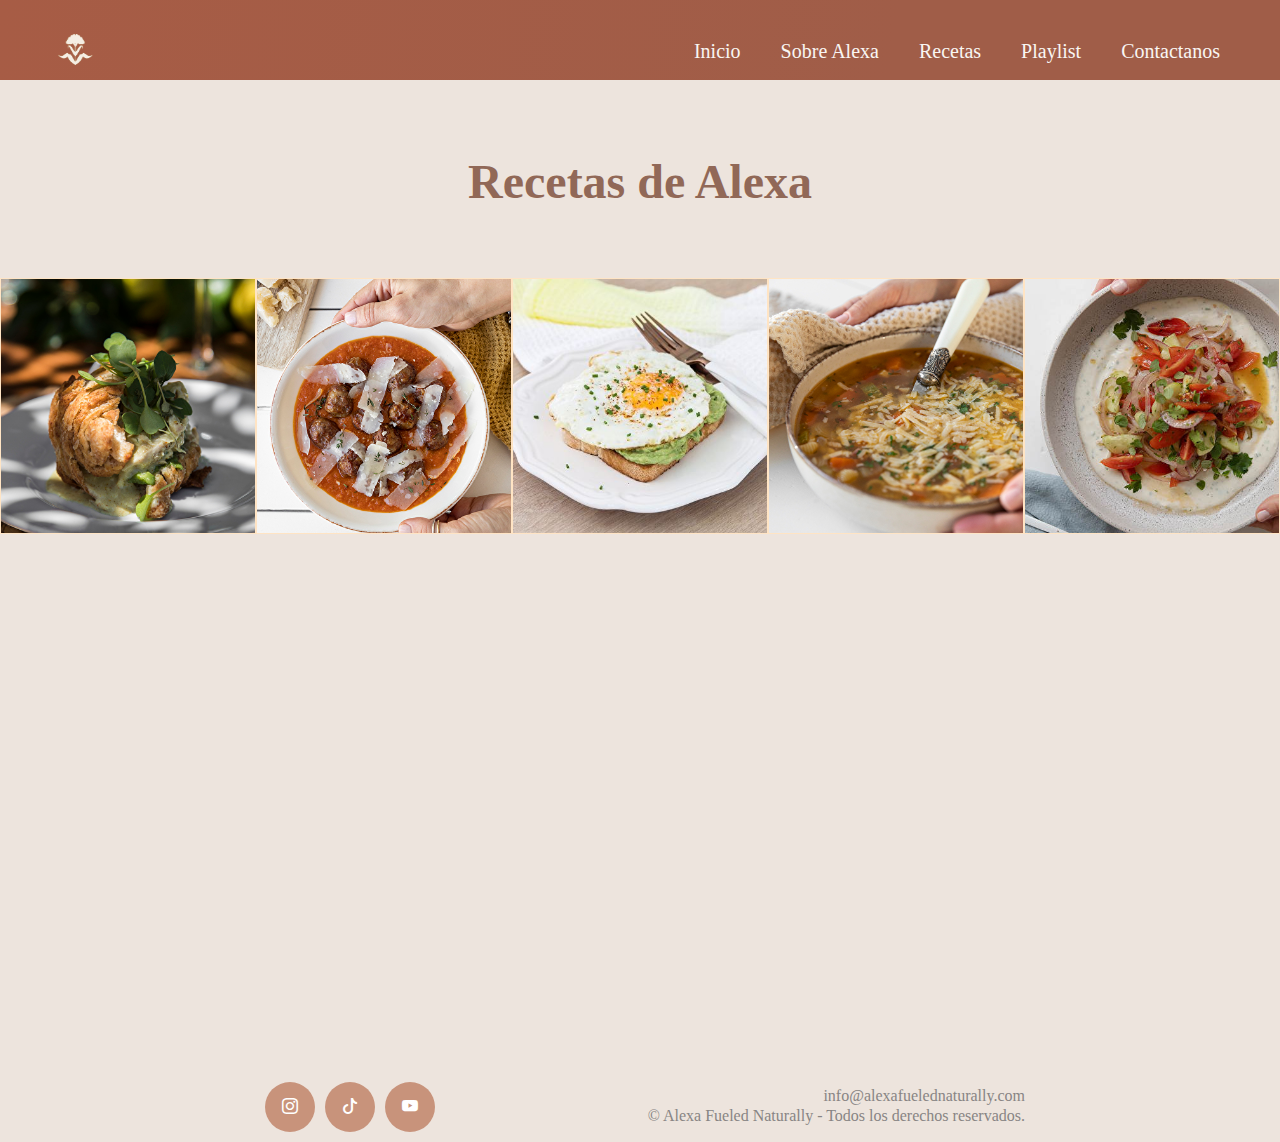
<file: index.html>
<!DOCTYPE html>
<html lang="en">

<head>
    <meta charset="UTF-8">
    <meta name="viewport" content="width=device-width, initial-scale=1.0">
    <title>Recetas de Alexa</title>
    <link rel="stylesheet" href="https://cdn.jsdelivr.net/npm/bootstrap-icons@1.11.1/font/bootstrap-icons.css">
    <link rel="stylesheet" href="./css/style.css">
    <link rel="icon" href="./images/logo_sinfondo.png" type="image/png">

</head>

<body>
    <header>
        <div class="content">
            <div class="menu container">

                <input type="checkbox" id="menu" />
                <label for="menu">
                    <img src="./images/logo_sinfondo.png" class="menu-icono" alt="">
                </label>

                <nav class="navbar">
                    <ul>
                        <li><a href="index.html">Inicio</a></li>
                        <li><a href="./pages/sobrealexa.html">Sobre Alexa</a></li>
                        <li><a href="./pages/recetas.html">Recetas</a></li>
                        <li><a href="./pages/playlist.html">Playlist</a></li>
                        <li><a href="./pages/contactanos.html">Contactanos</a></li>
                    </ul>
                </nav>
            </div>

        </div>
    </header>
    <main>
        <section>
            <h1>Recetas de Alexa</h1>
        </section>

        <section class="flex-container">
            <div class="portada">
                <img src="images/croissant.png" alt="">
            </div>
            <div class="portada">
                <img src="images/albondigas.png" alt="">
            </div>
            <div class="portada">
                <img src="images/avocado.png" alt="">
            </div>
            <div class="portada">
                <img src="images/minestrone.png" alt="">
            </div>
            <div class="portada">
                <img src="images/ensaladayogurt.png" alt="">
            </div>
        </section>
        <section>
            <center>
                <iframe width="60%" height="500" src="https://www.youtube.com/embed/yopOmztFCAo"
                    title="Chocolate Frio - Mexican Iced Chocolate #recipe" frameborder="0"
                    allow="accelerometer; autoplay; clipboard-write; encrypted-media; gyroscope; picture-in-picture; web-share"
                    allowfullscreen></iframe>
            </center>
        </section>
        <section class="pie" id="idpie">
            <div>
                <ul>
                    <li><a href="https://www.instagram.com/alexafuelednaturally" target="_blank"><i class="bi bi-instagram"></i></a>
                    </li>
                    <li><a href="https://www.tiktok.com/@alexafuelednaturally" target="_blank"><i class="bi bi-tiktok"></i></a></li>
                    <li><a href="https://www.youtube.com/@alexafuelednaturally1330" target="_blank"><i class="bi bi-youtube"></i></a>
                    </li>
                </ul>
            </div>
            <div class="piecopy">
                <p>info@alexafuelednaturally.com</p>
                <p>© Alexa Fueled Naturally - Todos los derechos reservados.</p>
            </div>
        </section>

    </main>

    <footer>
    </footer>

    <script src="scripts/app.js"></script>
    <link rel="stylesheet" href="https://cdn.jsdelivr.net/npm/bootstrap-icons@1.11.1/font/bootstrap-icons.css">


</body>

</html>
</file>
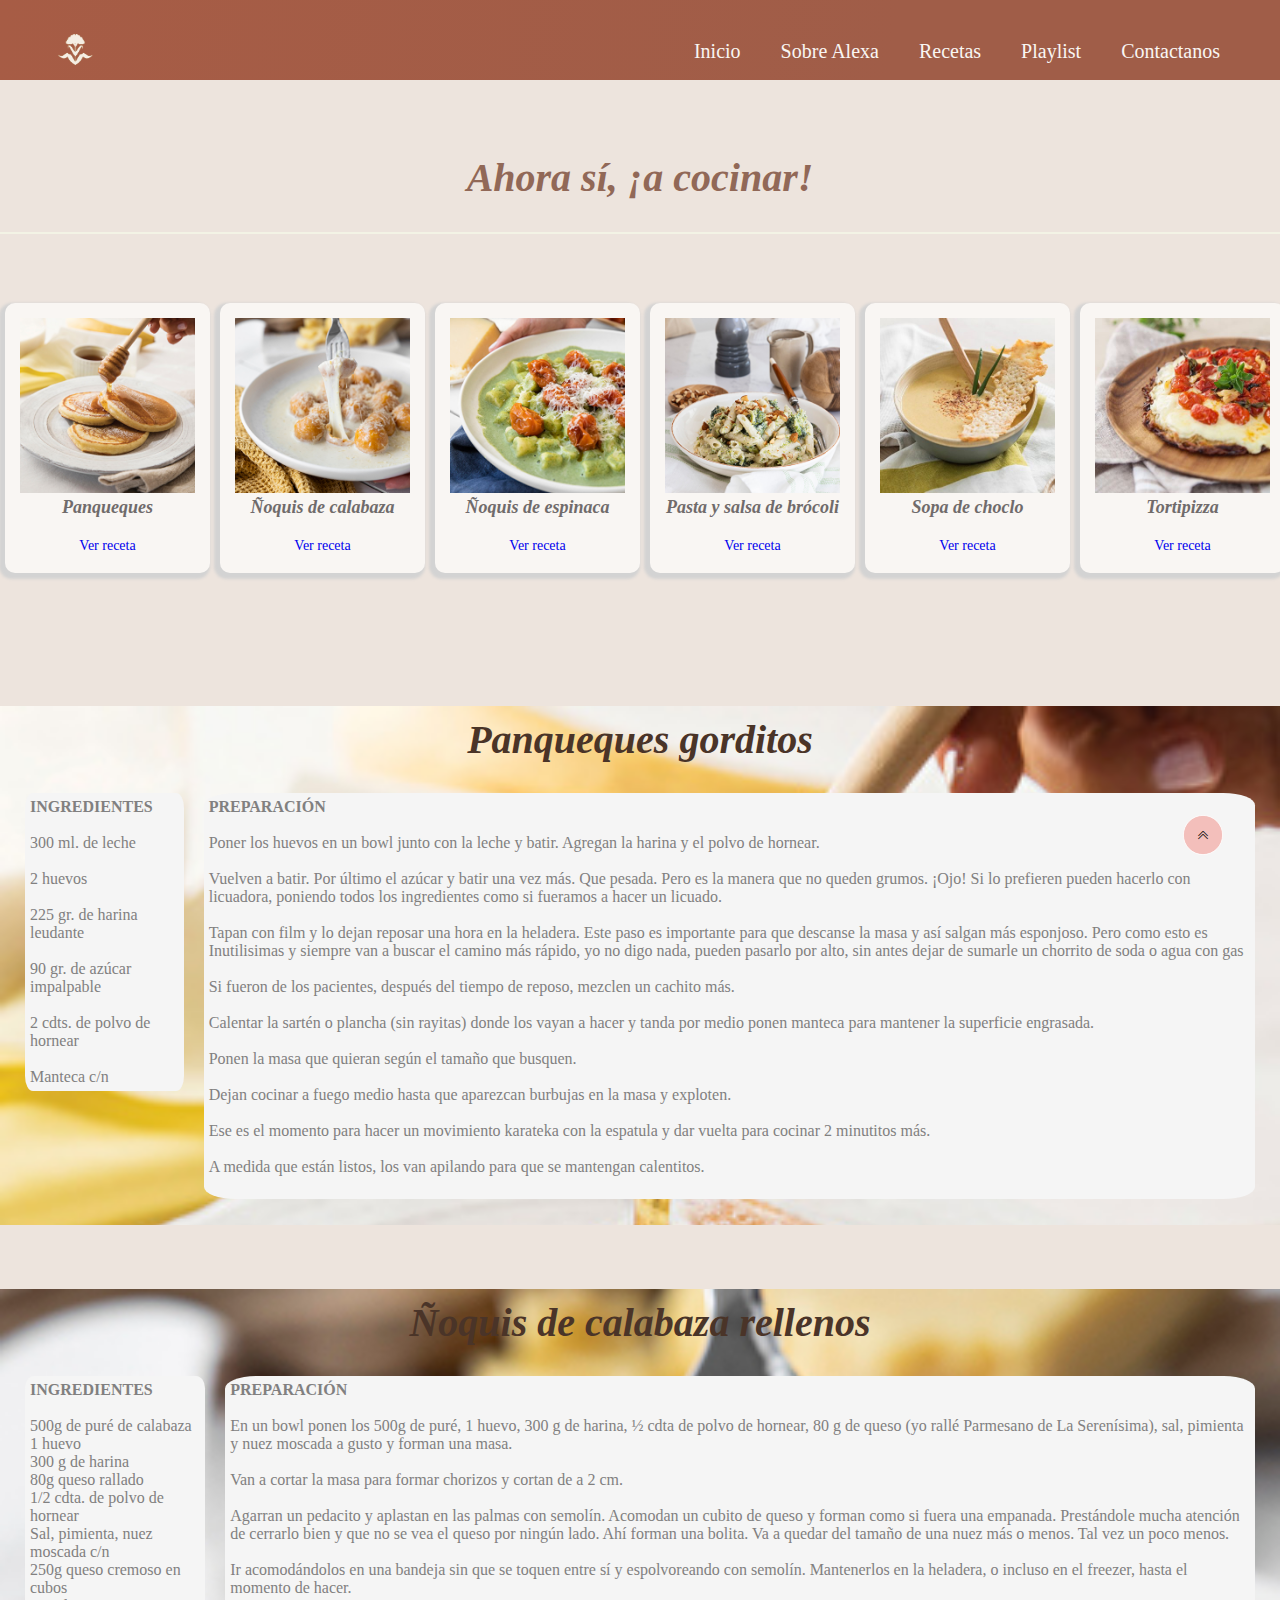
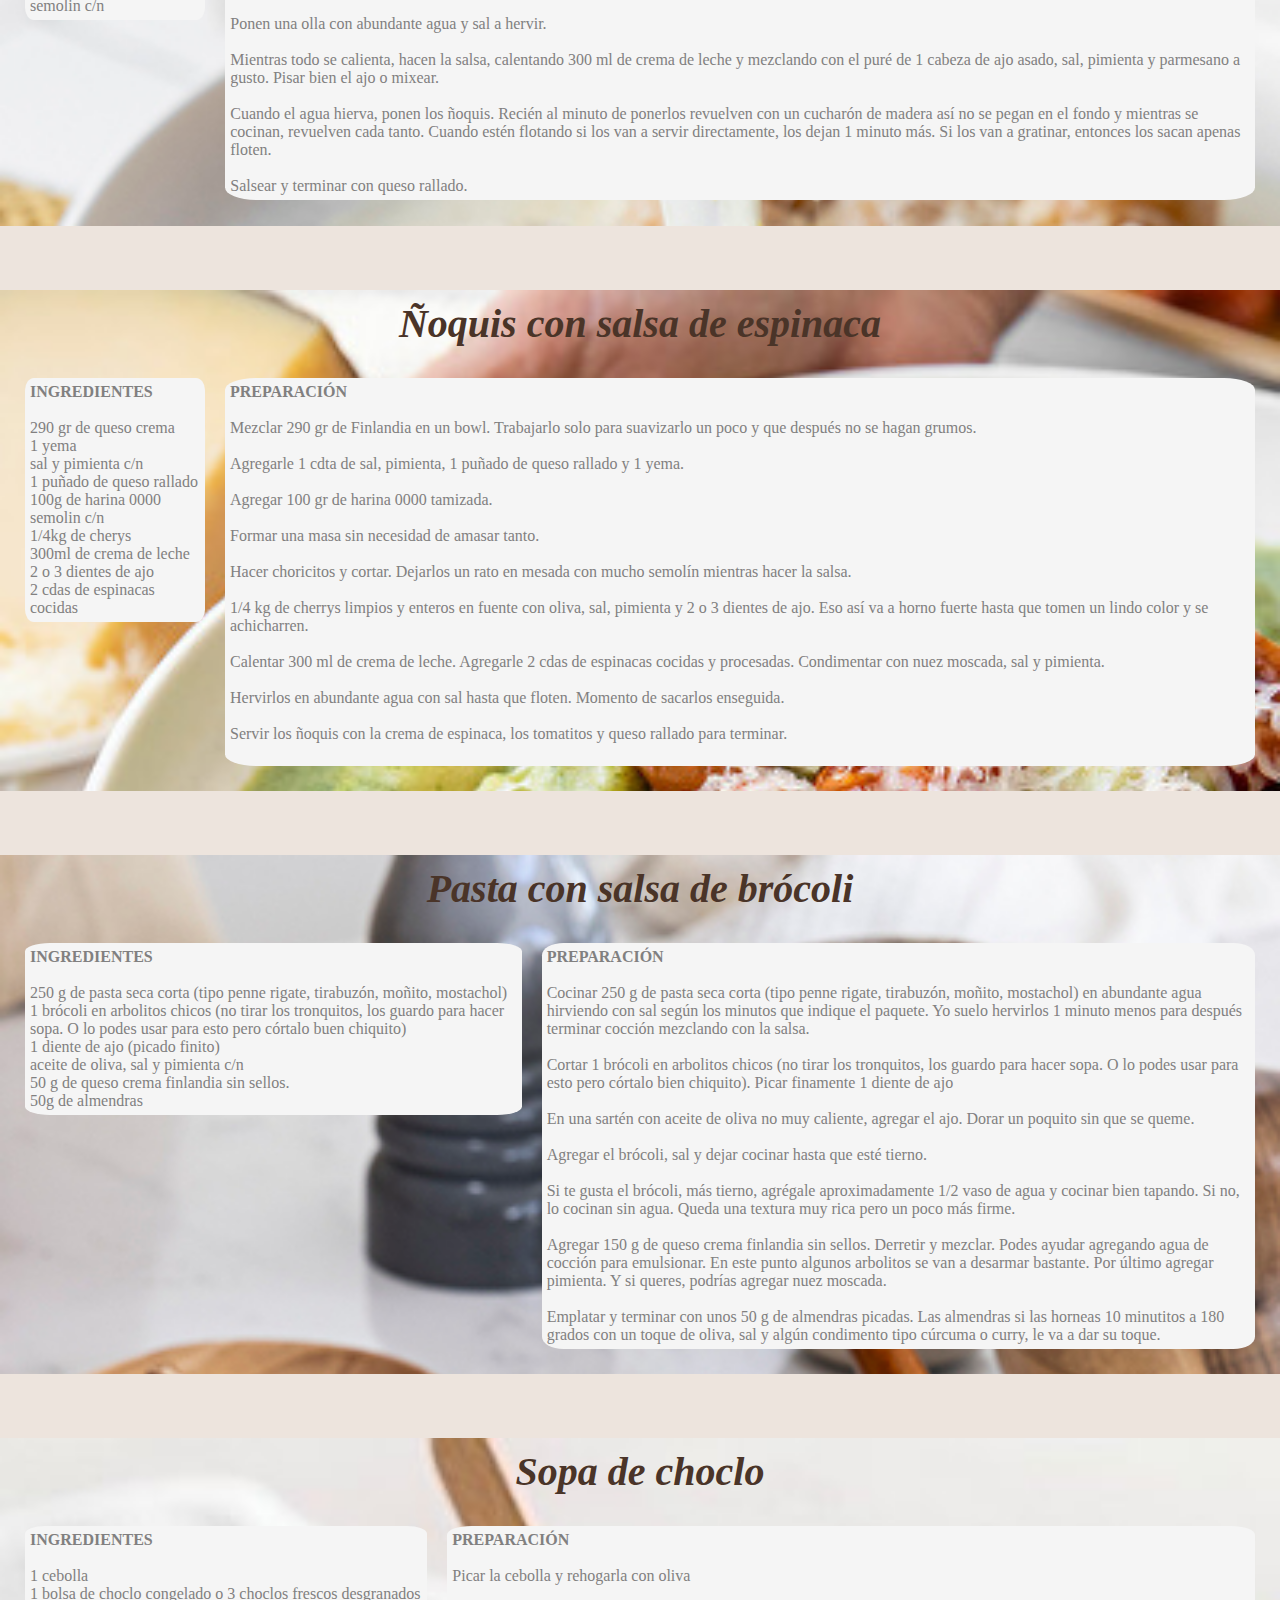
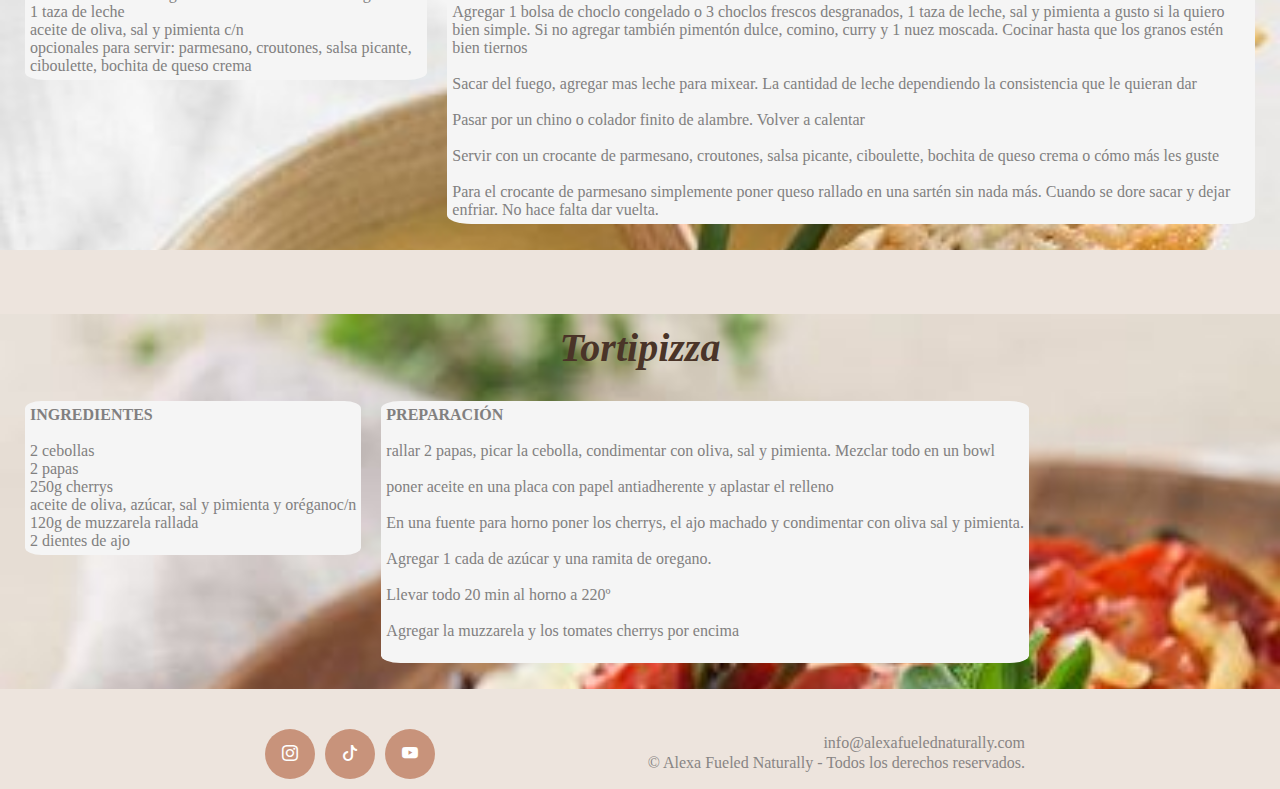
<file: pages/recetas.html>
<!DOCTYPE html>
<html lang="en">

<head>
    <meta charset="UTF-8">
    <meta name="viewport" content="width=device-width, initial-scale=1.0">
    <link href="https://cdn.jsdelivr.net/npm/bootstrap@5.3.2/dist/css/bootstrap.min.css" rel="stylesheet"
        integrity="sha384-T3c6CoIi6uLrA9TneNEoa7RxnatzjcDSCmG1MXxSR1GAsXEV/Dwwykc2MPK8M2HN" crossorigin="anonymous">
    <link rel="stylesheet" href="https://cdn.jsdelivr.net/npm/bootstrap-icons@1.10.5/font/bootstrap-icons.css">
    <link rel="stylesheet" href="../css/style.css">
    <title>Recetas de Alexa</title>
    <link rel="icon" href="../images/logo_sinfondo.png" type="image/png">

</head>

<body>
    <header>
        <div class="content">
            <div class="menu container">
                <input type="checkbox" id="menu" />
                <label for="menu">
                    <img src="../images/logo_sinfondo.png" class="menu-icono" alt="">
                </label>
                <nav class="navbar">
                    <ul>
                        <li><a href="../index.html">Inicio</a></li>
                        <li><a href="../pages/sobrealexa.html">Sobre Alexa</a></li>
                        <li><a href="../pages/recetas.html">Recetas</a></li>
                        <li><a href="../pages/playlist.html">Playlist</a></li>
                        <li><a href="../pages/contactanos.html">Contactanos</a></li>
                    </ul>
                </nav>
            </div>

        </div>
    </header>
    <main>
        <section id="titulo">
            <center>
                <h2>Ahora sí, ¡a cocinar!</h2>
            </center>
        </section>
        <hr>
        <section class="content-container">
            <div class="caja1">
                <div class="subcaja1">
                    <img src="../images/panqueques.png" width="175px" height="175px" alt="panqueques">
                    <h3>Panqueques</h3>
                    <p><a href="#Panqueques">Ver receta</a></p>
                </div>
            </div>
            <div class="caja1">
                <div class="subcaja1">
                    <img src="../images/ñoquiscalabaza.png" width="175px" height="175px" alt="ñoquiscalabaza">
                    <h3>Ñoquis de calabaza</h3>
                    <p><a href="#ÑoquisCalabaza">Ver receta</a></p>
                </div>
            </div>
            <div class="caja1">
                <div class="subcaja1">
                    <img src="../images/ñoquisespinaca.png" width="175px" height="175px" alt="ñoquisespinaca">
                    <h3>Ñoquis de espinaca</h3>
                    <p><a href="#ÑoquisEspinaca">Ver receta</a></p>
                </div>
            </div>
            <div class="caja1">
                <div class="subcaja1">
                    <img src="../images/pastasbrocoli.png" width="175px" height="175px" alt="pastasbrocoli">
                    <h3>Pasta y salsa de brócoli</h3>
                    <p><a href="#PastaBrocoli">Ver receta</a></p>
                </div>
            </div>
            <div class="caja1">
                <div class="subcaja1">
                    <img src="../images/sopachoclo.png" width="175px" height="175px" alt="sopachoclo">
                    <h3>Sopa de choclo</h3>
                    <p><a href="#SopaChoclo">Ver receta</a></p>
                </div>
            </div>
            <div class="caja1">
                <div class="subcaja1">
                    <img src="../images/tortipizza.png" width="175px" height="175pxs" alt="tortipizza">
                    <h3>Tortipizza</h3>
                    <p><a href="#Tortipizza">Ver receta</a></p>
                </div>
            </div>
        </section>

        <section id="Panqueques">
            <center>
                <h2 class="recetas">Panqueques gorditos</h2>
            </center>
            <section id="receta">
                <div class="ingredientes">
                    <ul>
                        <li><b>INGREDIENTES</b></li><br>
                        <li>300 ml. de leche</li><br>
                        <li>2 huevos</li><br>
                        <li>225 gr. de harina leudante</li><br>
                        <li>90 gr. de azúcar impalpable</li><br>
                        <li>2 cdts. de polvo de hornear</li><br>
                        <li>Manteca c/n</li>
                    </ul>
                </div>
                <div class="preparacion">
                    <ul>
                        <li><b>PREPARACIÓN</b></li><br>
                        <li>Poner los huevos en un bowl junto con la leche y batir. Agregan la harina y el polvo de
                            hornear.</li><br>
                        <li>Vuelven a batir. Por último el azúcar y batir una vez más. Que pesada. Pero es la manera que
                            no
                            queden grumos. ¡Ojo! Si lo prefieren pueden hacerlo con licuadora, poniendo todos los
                            ingredientes
                            como si fueramos a hacer un licuado.</li><br>
                        <li>Tapan con film y lo dejan reposar una hora en la heladera. Este paso es importante para que
                            descanse
                            la masa y así salgan más esponjoso. Pero como esto es Inutilisimas y siempre van a buscar el
                            camino
                            más rápido, yo no digo nada, pueden pasarlo por alto, sin antes dejar de sumarle un chorrito
                            de
                            soda
                            o agua con gas</li><br>
                        <li>Si fueron de los pacientes, después del tiempo de reposo, mezclen un cachito más.</li><br>
                        <li>Calentar la sartén o plancha (sin rayitas) donde los vayan a hacer y tanda por medio ponen
                            manteca
                            para mantener la superficie engrasada.</li><br>
                        <li>Ponen la masa que quieran según el tamaño que busquen.</li><br>
                        <li>Dejan cocinar a fuego medio hasta que aparezcan burbujas en la masa y exploten.</li><br>
                        <li>Ese es el momento para hacer un movimiento karateka con la espatula y dar vuelta para
                            cocinar 2
                            minutitos más.</li><br>
                        <li>A medida que están listos, los van apilando para que se mantengan calentitos.</li><br>
                    </ul>
                </div>
            </section>
        </section>

        <section id="ÑoquisCalabaza">
            <center>
                <h2 class="recetas">Ñoquis de calabaza rellenos</h2>
            </center>
            <section id="receta">
                <div class="ingredientes">
                    <ul>
                        <li><b>INGREDIENTES</b></li><br>
                        <li>500g de puré de calabaza</li>
                        <li>1 huevo</li>
                        <li>300 g de harina</li>
                        <li>80g queso rallado</li>
                        <li>1/2 cdta. de polvo de hornear</li>
                        <li>Sal, pimienta, nuez moscada c/n</li>
                        <li>250g queso cremoso en cubos</li>
                        <li>semolin c/n</li>
                    </ul>
                </div>
                <div class="preparacion">
                    <ul>
                        <li><b>PREPARACIÓN</b></li><br>
                        <li>En un bowl ponen los 500g de puré, 1 huevo, 300 g de harina, ½ cdta de polvo de hornear, 80
                            g de
                            queso (yo rallé Parmesano de La Serenísima), sal, pimienta y nuez moscada a gusto y forman
                            una
                            masa.
                        </li><br>
                        <li>Van a cortar la masa para formar chorizos y cortan de a 2 cm.</li><br>
                        <li>Agarran un pedacito y aplastan en las palmas con semolín. Acomodan un cubito de queso y
                            forman
                            como
                            si fuera una empanada. Prestándole mucha atención de cerrarlo bien y que no se vea el queso
                            por
                            ningún lado. Ahí forman una bolita. Va a quedar del tamaño de una nuez más o menos. Tal vez
                            un
                            poco
                            menos.</li><br>
                        <li>Ir acomodándolos en una bandeja sin que se toquen entre sí y espolvoreando con semolín.
                            Mantenerlos
                            en la heladera, o incluso en el freezer, hasta el momento de hacer.</li><br>
                        <li>Ponen una olla con abundante agua y sal a hervir.</li><br>
                        <li>Mientras todo se calienta, hacen la salsa, calentando 300 ml de crema de leche y mezclando
                            con
                            el
                            puré de 1 cabeza de ajo asado, sal, pimienta y parmesano a gusto. Pisar bien el ajo o
                            mixear.
                        </li><br>
                        <li>Cuando el agua hierva, ponen los ñoquis. Recién al minuto de ponerlos revuelven con un
                            cucharón
                            de
                            madera así no se pegan en el fondo y mientras se cocinan, revuelven cada tanto. Cuando estén
                            flotando si los van a servir directamente, los dejan 1 minuto más. Si los van a gratinar,
                            entonces
                            los sacan apenas floten.</li><br>
                        <li>Salsear y terminar con queso rallado.</li>
                    </ul>
                </div>
            </section>
        </section>

        <section id="ÑoquisEspinaca">
            <center>
                <h2 class="recetas">Ñoquis con salsa de espinaca</h2>
            </center>
            <section id="receta">
                <div class="ingredientes">
                    <ul>
                        <li><b>INGREDIENTES</b></li><br>
                        <li>290 gr de queso crema</li>
                        <li>1 yema</li>
                        <li>sal y pimienta c/n</li>
                        <li>1 puñado de queso rallado</li>
                        <li>100g de harina 0000</li>
                        <li>semolin c/n</li>
                        <li>1/4kg de cherys</li>
                        <li>300ml de crema de leche</li>
                        <li>2 o 3 dientes de ajo</li>
                        <li>2 cdas de espinacas cocidas</li>
                    </ul>
                </div>
                <div class="preparacion">
                    <ul>
                        <li><b>PREPARACIÓN</b></li><br>
                        <li>Mezclar 290 gr de Finlandia en un bowl. Trabajarlo solo para suavizarlo un poco y que
                            después no
                            se
                            hagan grumos.</li><br>
                        <li>Agregarle 1 cdta de sal, pimienta, 1 puñado de queso rallado y 1 yema.</li><br>
                        <li>Agregar 100 gr de harina 0000 tamizada.</li><br>
                        <li>Formar una masa sin necesidad de amasar tanto.</li><br>
                        <li>Hacer choricitos y cortar. Dejarlos un rato en mesada con mucho semolín mientras hacer la
                            salsa.
                        </li><br>
                        <li>1/4 kg de cherrys limpios y enteros en fuente con oliva, sal, pimienta y 2 o 3 dientes de
                            ajo.
                            Eso
                            así va a horno fuerte hasta que tomen un lindo color y se achicharren.</li><br>
                        <li>Calentar 300 ml de crema de leche. Agregarle 2 cdas de espinacas cocidas y procesadas.
                            Condimentar
                            con nuez moscada, sal y pimienta.</li><br>
                        <li>Hervirlos en abundante agua con sal hasta que floten. Momento de sacarlos enseguida.</li>
                        <br>
                        <li>Servir los ñoquis con la crema de espinaca, los tomatitos y queso rallado para terminar.
                        </li><br>
                    </ul>
                </div>
            </section>
        </section>

        <section id="PastaBrocoli">
            <center>
                <h2 class="recetas">Pasta con salsa de brócoli</h2>
            </center>
            <section id="receta">
                <div class="ingredientes">
                    <ul>
                        <li><b>INGREDIENTES</b></li><br>
                        <li>250 g de pasta seca corta (tipo penne rigate, tirabuzón, moñito, mostachol)</li>
                        <li>1 brócoli en arbolitos chicos (no tirar los tronquitos, los guardo para hacer sopa. O lo
                            podes
                            usar
                            para esto pero córtalo buen chiquito)</li>
                        <li>1 diente de ajo (picado finito)</li>
                        <li>aceite de oliva, sal y pimienta c/n</li>
                        <li>50 g de queso crema finlandia sin sellos.</li>
                        <li>50g de almendras</li>
                    </ul>
                </div>
                <div class="preparacion">
                    <ul>
                        <li><b>PREPARACIÓN</b></li><br>
                        <li>Cocinar 250 g de pasta seca corta (tipo penne rigate, tirabuzón, moñito, mostachol) en
                            abundante
                            agua hirviendo con sal según los minutos que indique el paquete. Yo suelo hervirlos 1 minuto
                            menos
                            para después terminar cocción mezclando con la salsa.</li><br>
                        <li>Cortar 1 brócoli en arbolitos chicos (no tirar los tronquitos, los guardo para hacer sopa. O
                            lo
                            podes usar para esto pero córtalo bien chiquito). Picar finamente 1 diente de ajo</li><br>
                        <li>En una sartén con aceite de oliva no muy caliente, agregar el ajo. Dorar un poquito sin que
                            se
                            queme.</li><br>
                        <li>Agregar el brócoli, sal y dejar cocinar hasta que esté tierno.</li><br>
                        <li>Si te gusta el brócoli, más tierno, agrégale aproximadamente 1/2 vaso de agua y cocinar bien
                            tapando. Si no, lo cocinan sin agua. Queda una textura muy rica pero un poco más firme.</li>
                        <br>
                        <li>Agregar 150 g de queso crema finlandia sin sellos. Derretir y mezclar. Podes ayudar
                            agregando
                            agua
                            de cocción para emulsionar. En este punto algunos arbolitos se van a desarmar bastante. Por
                            último
                            agregar pimienta. Y si queres, podrías agregar nuez moscada.</li><br>
                        <li>Emplatar y terminar con unos 50 g de almendras picadas. Las almendras si las horneas 10
                            minutitos a
                            180 grados con un toque de oliva, sal y algún condimento tipo cúrcuma o curry, le va a dar
                            su
                            toque.
                        </li>
                    </ul>
                </div>
            </section>
        </section>

        <section id="SopaChoclo">
            <center>
                <h2 class="recetas">Sopa de choclo</h2>
            </center>
            <section id="receta">
                <div class="ingredientes">
                    <ul>
                        <li><b>INGREDIENTES</b></li><br>
                        <li>1 cebolla</li>
                        <li>1 bolsa de choclo congelado o 3 choclos frescos desgranados</li>
                        <li>1 taza de leche</li>
                        <li>aceite de oliva, sal y pimienta c/n</li>
                        <li>opcionales para servir: parmesano, croutones, salsa picante, ciboulette, bochita de queso
                            crema
                    </ul>
                </div>
                <div class="preparacion">
                    <ul>
                        <li><b>PREPARACIÓN</b></li><br>
                        <li>Picar la cebolla y rehogarla con oliva</li><br>
                        <li>Agregar 1 bolsa de choclo congelado o 3 choclos frescos desgranados, 1 taza de leche, sal y
                            pimienta
                            a gusto si la quiero bien simple. Si no agregar también pimentón dulce, comino, curry y 1
                            nuez
                            moscada. Cocinar hasta que los granos estén bien tiernos</li><br>
                        <li>Sacar del fuego, agregar mas leche para mixear. La cantidad de leche dependiendo la
                            consistencia
                            que
                            le quieran dar</li><br>
                        <li>Pasar por un chino o colador finito de alambre. Volver a calentar</li><br>
                        <li>Servir con un crocante de parmesano, croutones, salsa picante, ciboulette, bochita de queso
                            crema o
                            cómo más les guste</li><br>
                        <li>Para el crocante de parmesano simplemente poner queso rallado en una sartén sin nada más.
                            Cuando
                            se
                            dore sacar y dejar enfriar. No hace falta dar vuelta.</li>
                    </ul>
                </div>
            </section>
        </section>

        <section id="Tortipizza">
            <center>
                <h2 class="recetas">Tortipizza</h2>
            </center>
            <section id="receta">
                <div class="ingredientes">
                    <ul>
                        <li><b>INGREDIENTES</b></li><br>
                        <li>2 cebollas</li>
                        <li>2 papas</li>
                        <li>250g cherrys</li>
                        <li>aceite de oliva, azúcar, sal y pimienta y oréganoc/n</li>
                        <li>120g de muzzarela rallada</li>
                        <li>2 dientes de ajo</li>
                    </ul>
                </div>
                <div class="preparacion">
                    <ul>
                        <li><b>PREPARACIÓN</b></li><br>
                        <li>rallar 2 papas, picar la cebolla, condimentar con oliva, sal y pimienta. Mezclar todo en
                            un bowl
                        </li><br>
                        <li>poner aceite en una placa con papel antiadherente y aplastar el relleno</li><br>
                        <li>En una fuente para horno poner los cherrys, el ajo machado y condimentar con oliva sal y
                            pimienta.
                        </li><br>
                        <li>Agregar 1 cada de azúcar y una ramita de oregano.</li><br>
                        <li>Llevar todo 20 min al horno a 220º</li><br>
                        <li>Agregar la muzzarela y los tomates cherrys por encima</li><br>
                    </ul>
                </div>
            </section>
        </section>
        
    </main>

    <footer>
        <section class="pie" id="idpie">
            <div>
                <ul>
                    <li><a href="https://www.instagram.com/alexafuelednaturally" target="_blank"><i
                                class="bi bi-instagram"></i></a>
                    </li>
                    <li><a href="https://www.tiktok.com/@alexafuelednaturally" target="_blank"><i
                                class="bi bi-tiktok"></i></a>
                    </li>
                    <li><a href="https://www.youtube.com/@alexafuelednaturally1330" target="_blank"><i
                                class="bi bi-youtube"></i></a>
                    </li>
                </ul>
            </div>
            <div class="piecopy">
                <p>info@alexafuelednaturally.com</p>
                <p>© Alexa Fueled Naturally - Todos los derechos reservados.</p>
            </div>
        </section>
    </footer>
    <button class="button_arriba" id="arriba" >
        <i class="bi bi-chevron-double-up" aria-hidden="true"></i>
    </button>
    <script src="../scripts/app.js"></script>
    
</body>

</html>
</file>
<file: css/style.css>
* {
    box-sizing: border-box;
    padding: 0;
    margin: 0;
    text-decoration: none;
    list-style: none;
    scroll-behavior: smooth;
}

body {
    background-color: rgba(237, 228, 221, 255);
    font-family: Cambria, Cochin, Georgia, Times, 'Times New Roman', serif;
}

/*----------------------------------------------menu nav-----------------------*/
.container {
    max-width: 1200px;
    margin: 0 auto;

}

.content {
    min-height: 80px;
    background: linear-gradient(98deg,
            rgba(167, 92, 69, 255)0%,
            rgb(160, 93, 72)70%);
}

.menu {
    position: absolute;
    top: 10px;
    left: 0;
    right: 0;
    display: flex;
    align-items: center;
    justify-content: space-between;
}

.logo {
    font-size: 25px;
    color: #d63e3e;
    text-transform: uppercase;
    font-weight: bold;
}

.menu .navbar ul li {
    position: relative;
    float: left;
}

.menu .navbar ul li a {
    font-size: 20px;
    padding: 20px;
    color: rgba(249, 246, 243, 255);
    display: block;
    line-height: 2.1;
    font-weight: 400;
}

.menu .navbar ul li a:hover {
    color: #583a27;
}

#menu {
    display: none;
}

.menu-icono {
    width: 70px;
}

.menu label {
    cursor: pointer;
    display: ;
}

/*-------------------------------------------formato titulos----*/
h1 {
    margin-top: 5%;
    margin-bottom: 2%;
    padding: 10px 15px 5px 15px;
    font-size: 300%;
    color: rgba(145, 104, 87, 255);
    justify-content: center;
    text-align: center;
}

h2 {
    margin-top: 5%;
    margin-bottom: 2%;
    padding: 10px 15px 5px 15px;
    font-size: 250%;
    color: rgba(145, 104, 87, 255);
    font-style: oblique;
    font-weight: bold;
}

h3 {
    font-style: oblique;
    color: #706b6b;
    font-size: large;
}

h4 {
    font-style: oblique;
    color: #706b6b;
    font-size: xx-large;
}

.recetas {
    color: #4a3428;
}

iframe {
    padding: 20px;
}

/*---------------------------------pie redes*/
#idpie {
    display: flex;
    justify-content: center;
    align-items: center;
    flex-direction: row;
}

.piecopy p {
    padding: 0%;
    color: rgb(136, 132, 132);
    text-align: right;
    margin-bottom: 2px;
}

.pie ul {
    display: flex;
    padding: 0px;
    justify-content: center;
    align-items: center;
    flex-direction: row;
    margin: 5px;
    list-style: none;
}

.pie li a {
    display: flex;
    justify-content: center;
    align-items: center;
    background-color: #c8937b;
    width: 50px;
    height: 50px;
    margin: 5px;
    color: white;
    border-radius: 50%;
    transition: all 0.3s;
}

.pie li a:hover {
    background-color: rgb(190, 187, 187);
    transform: translateY(-10px);
    transition: all 0.3s;
}

/*------------------------------------------------portada imagenes*/
.flex-container {
    display: flex;
    flex-direction: row;
    margin-top: 5%;
    margin-bottom: 0%;
}

.portada img {
    border: 1px solid bisque;
    width: 100%;
    height: auto;
}

hr {
    border: 0.5px solid rgb(243, 243, 229);
}

/*------------------------------------------------sobre mi----------*/
#section1 {
    display: flex;
    flex-direction: row;
    justify-content: center;
    margin-top: 5%;
}



/*---------------------------------------------cajitas menu recetas--------------*/
.content-container {
    padding: 0px;
    display: flex;
    flex-direction: row;
    flex-flow: row;
    justify-content: space-around;
    align-items: flex-start;
    align-content: space-between;
    width: 100%;
    height: auto;
    margin: 0 auto;
    margin-bottom: 10%;
    margin-top: 5%;
}

.caja1 {
    display: flex;
    flex-direction: row;
    flex-flow: row;
    flex-basis: 0;
    justify-content: space-between;
    width: 220px;
    height: 270px;
    text-align: center;
    margin: 5px;
    padding: 15px;
    flex-grow: 25%;
    border-radius: 10px;
    box-shadow: -3px 3px 3px 3px lightgray;
    align-content: center;
    font-size: 14px;
    transition-duration: 0.5s;
    background-color: rgba(249, 246, 243, 255);
}

.caja1:hover {
    box-shadow: -5px 5px 5px 5px lightgray;
    background-color: #c8937b;

}

/*----------------------------------------------------desarrollo de recetas-----*/
#receta {
    display: flex;
    flex-direction: row;
    margin-top: 2%;
    color: rgb(129, 128, 128);
}

#Panqueques {
    background-image: url(../images/panqueques.png);
    background-size: 100%;
    padding-bottom: 2%;
}

#ÑoquisCalabaza {
    background-image: url(../images/ñoquiscalabaza.png);
    background-size: 100%;
    padding-bottom: 2%;
}

#ÑoquisEspinaca {
    background-image: url(../images/ñoquisespinaca.png);
    background-size: 100%;
    padding-bottom: 2%;
}

#PastaBrocoli {
    background-image: url(../images/pastasbrocoli.png);
    background-size: 100%;
    padding-bottom: 2%;
}

#SopaChoclo {
    background-image: url(../images/sopachoclo.png);
    background-size: 100%;
    padding-bottom: 2%;
}

#Tortipizza {
    background-image: url(../images/tortipizza.png);
    background-size: 100%;
    padding-bottom: 2%;
}

.ingredientes {
    padding: 5px;
    display: flex;
    flex-direction: row;
    background-color: whitesmoke;
    text-align: left;
    width: fit-content;
    height: fit-content;
    margin-left: 25px;
    margin-right: 10px;
    border-radius: 5%;
}

.preparacion {
    padding: 5px;
    display: flex;
    flex-direction: row;
    background-color: whitesmoke;
    width: fit-content;
    height: fit-content;
    margin-left: 10px;
    margin-right: 25px;
    border-radius: 3%;
}

/*------------------------------------------contactanos------*/
.contactot h4,p {
    padding: 20px 15px 5px 15px;
    color: #706b6b;
}

.contactanos ul {
    display: flex;
    padding: 0px;
    justify-content: center;
    align-items: center;
    flex-direction: row;
    margin: 15px;
    list-style: none;
}

.contactanos li a {
    display: flex;
    justify-content: center;
    align-items: center;
    background-color: aliceblue;
    width: 50px;
    height: 50px;
    margin: 10px;
    color: lightcoral;
    border-radius: 50%;
    transition: all 0.3s;
}

.contactanos li a:hover {
    background-color: #d63e3e;
    transform: translateY(-10px);
    transition: all 0.3s;
}

/*------------------------------------------formulario de contacto---*/
.form {
    display: flex;
    justify-content: center;
    align-items: center;
    flex-direction: column;
}

.form input {
    margin-top: 15px;
    border: 1px solid #c7bab0;
    width: 250px;
    height: 50px;
    border-radius: 20px;
    padding: 15px;
}

.form textarea {
    width: 250px;
    margin-top: 15px;
    border: 1px solid #c7bab0;
    border-radius: 20px;
    padding: 15px;
}

.form .input_button {
    background-color: whitesmoke;
    color: #a05d48;
    width: 150px;
    transition: all 0.3s;
}

.form .input_button:hover {
    transform: scale(1.1);
    transition: all 0.3s;
    background-color: #c7bab0;
    box-shadow: 0px 0px 10px 0 rgb(160, 93, 72);
}

/*-------------------------------------------boton arriba----*/
#arriba {
    width: 50px;
    height: 50px;
    border-radius: 50%;
    border: 1px solid rgb(255, 255, 255);
    background-color: rgb(243, 191, 187);
    position: fixed;
    left: 85%;
    bottom: 40px;
    cursor: pointer;
    transition: all 0.3s ease;
    transform: scale(0.8);
}

#arriba:hover {
    opacity: .70;
    transform: scale(1.1);
}

.bi-chevron-double-up {
    font-size: 15px;
}

/*-------------------------------------------media------*/
@media(max-width: 480px) {
    .content-container {
        display: flex;
        justify-content: center;
        flex-direction: column;
        align-items: center;
    }

    #receta {
        display: flex;
        justify-content: center;
        flex-direction: column;
        align-items: center;
    }
    .preparacion {
        display: flex;
        flex-direction: column;
        justify-content: center;
        align-items: center;
        background-color: whitesmoke;+
        width: fit-content;
        border-radius: 3%;
    }
    #section1 {
        display: flex;
        flex-direction: column;
        justify-content: center;
        align-items: center;
    }
    #section1 p{
        background-color: whitesmoke;
        width: 400px;
    }
}

@media(min-width: 480px) {
    .contactanos {
        display: flex;
        justify-content: center;
        flex-direction: column;
        align-items: center;
    }

    .contactot {
        width: 400px;
    }

}

@media (min-width:600px) {

}

@media (min-width: 768px) {
    .contactanos {
        display: flex;
        flex-direction: row-reverse;
        align-items: flex-start;
        margin-top: 30px;
    }

    .contactot {
        margin-left: 80px;
    }

    .contactot p {
        font-size: 22px;
    }

    #arriba {
        margin-left: 7%;
    }

    .pie {
        display: flex;
        flex-direction: row-reverse;
        align-items: flex-start;
        margin-top: 30px;
    }

    .piecopy {
        margin-left: 80px;
    }
    #section1 {
        display: flex;
        flex-direction: row;
        align-items: flex-start;
        margin-top: 30px;
    }
    #section1 p{
        background-color: whitesmoke;
        align-self: center;
    }
  
}

@media(max-width:991px) {
    .content {
        min-height: 70px;
    }

    .menu {
        top: 0;
        padding: 20px;
    }

    .menu label {
        display: initial;
    }

    .menu .navbar {
        position: absolute;
        top: 100%;
        left: 0;
        right: 0;
        background: linear-gradient(98deg,
                rgba(167, 92, 69, 255)0%,
                rgb(160, 93, 72)70%);
        display: none;
        ~
    }

    .menu .navbar ul li {
        width: 100%;
    }

    #menu:checked~.navbar {
        display: initial;
    }

    .pie {
        display: flex;
        justify-content: center;
        flex-direction: column;
        align-items: center;
    }

    .piecopy {
        width: 400px;
    }
}

@media (min-width: 1024px) {
    .contactot {
        width: 500px;
    }

    .form input {
        width: 320px;
        height: 60px;
    }

    .form textarea {
        width: 320px;
        height: 120px;
    }

    .piecopy {
        width: 500px;
    }

    .footer {
        display: flex;
        justify-content: space-around;
        flex-direction: row;
    }

    .contactot {
        width: 500px;
    }

    .form input {
        width: 320px;
        height: 60px;
    }

    .form textarea {
        width: 320px;
        height: 120px;
    }

    .footer {
        display: flex;
        justify-content: space-around;
        flex-direction: row;
    }

    .footer hr {
        display: none;
    }

    .footer_logo p {
        width: 250px;
    }

    .caja_footer_img {
        display: flex;
        flex-direction: row;
    }

    .footer_img button {
        margin-top: 15px;
    }

}

@media(min-width: 1200px) {
    .form input {
        width: 320px;
        height: 60px;
    }

    .form textarea {
        width: 320px;
        height: 120px;
    }
}

/*---ME FALTA AGREGAR MEDIA WUERY PARA EL BOTON ARRIBA, A VER SI ARRANCA!!!!!!!!!!!---*/
</file>
